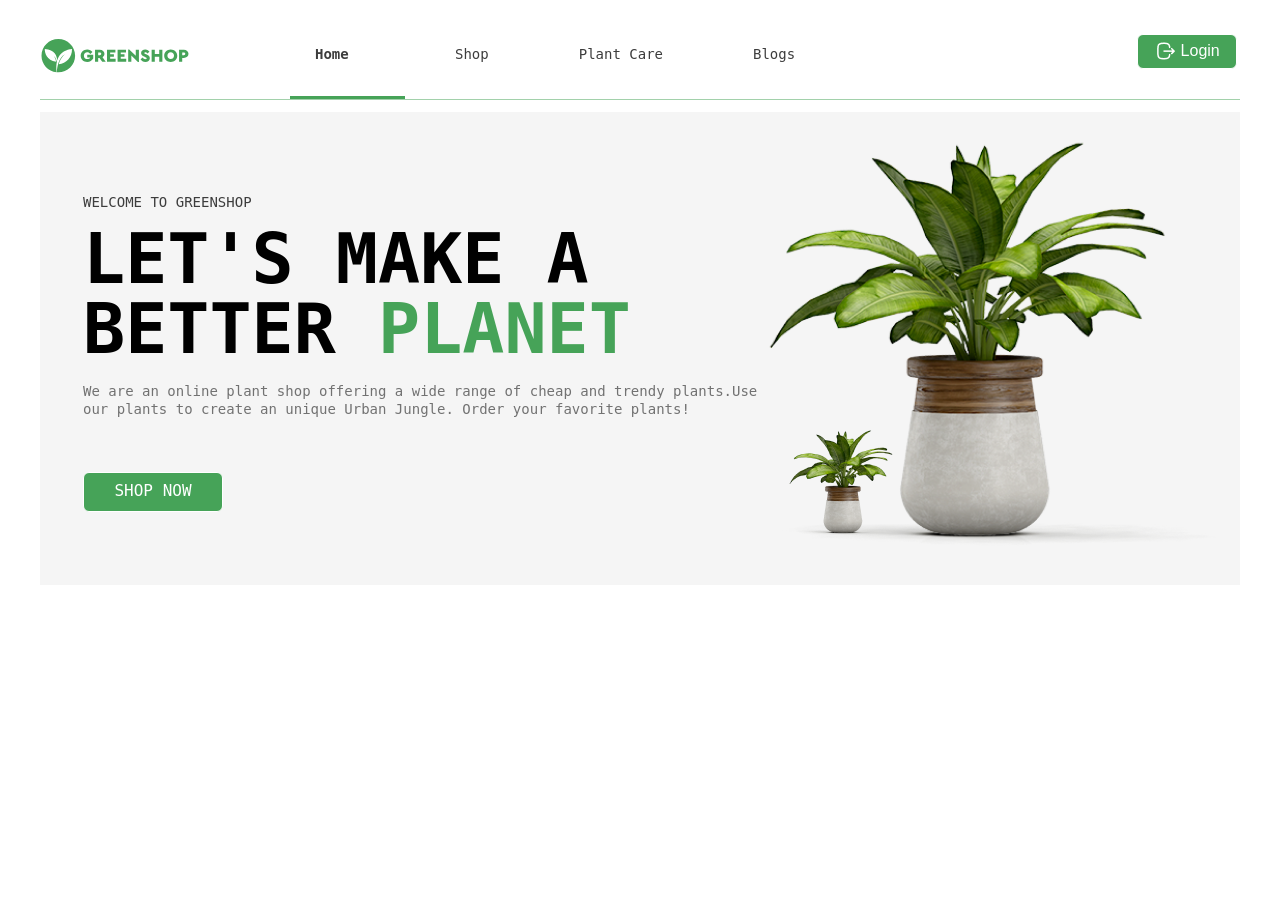
<file: Hw_6/index.html>
<!DOCTYPE html>
<html lang="en">
<head>
    <meta charset="UTF-8">
    <meta name="viewport" content="width=device-width, initial-scale=1.0">
    <title>GreenShop</title>
    <link rel="stylesheet" href="styles/reset.css">
    <link rel="stylesheet" href="styles/main.css">
</head>
<body>
    <header>
        <div class="logo">
        <a href="/" class="header-logo">
            <img src="images/logogreen.svg" alt="GreenShop logo"> 
        </a>
    
            
        <nav>
            <ul>
               <li>
                <a href="/" class="item-active">Home</a>
            </li> 
            <li>
                <a href="/">Shop</a>
            </li>
               <li>
                <a href="/">Plant Care</a>
            </li>
               <li>
                <a href="/">Blogs</a>
            </li>
             </ul>
        </nav>
       
        <button class="login-button">
       <img src="images/Logout.png" alt="Login logo"><span>Login</span>
    </button>
</div> 
    </header>

    <main>
        <section class="welcome-block">
        <div class="text-container">
            <p class="welcome-text">WELCOME TO GREENSHOP</p>
            <h1 class="better-planet">LET'S MAKE A <span class="highlight">BETTER <span class="green-planet">PLANET</span></span></h1>
            <p class="shop-description">
                <span class="single-line" >We are an online plant shop offering a wide range of cheap and trendy plants.Use</span>
                <span class="new-sentence"> our plants to create an unique Urban Jungle. Order your favorite plants!</span>

                </p>
            <a href="/" class="shop-now">SHOP NOW</a>
        </div>
        
            <img src="images/hero.png" alt= "Large Plant">
       
             </section>
    </main>
</body>
</html>
</file>
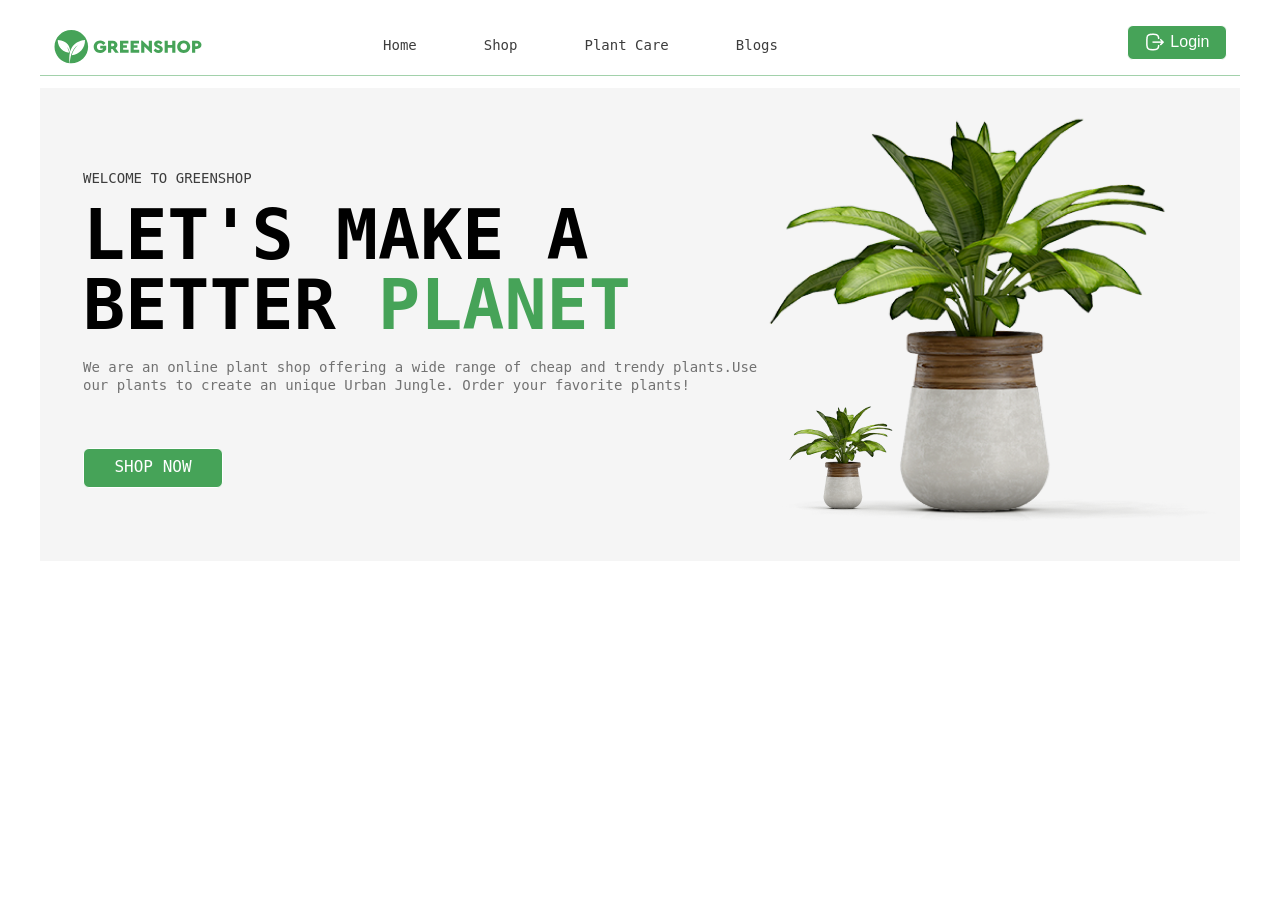
<file: Main 1/index.html>
<!DOCTYPE html>
<html lang="en">
<head>
    <meta charset="UTF-8">
    <meta name="viewport" content="width=device-width, initial-scale=1.0">
    <title>GreenShop</title>
    <link rel="stylesheet" href="styles/reset.css">
    <link rel="stylesheet" href="styles/main.css">
</head>
<body>
    <div class="container">
    <header>
        <div class="logo">
        <a href="/" class="header-logo">
            <img src="images/logogreen.svg" alt="GreenShop logo"> 
        </a>
    
            
        <nav>
            <ul class="menu">
               <li>
                <a href="/" class="item-active">Home</a>
            </li> 
            <li>
                <a href="/">Shop</a>
            </li>
               <li class="dropdown">
                <a href="/">Plant Care</a>
            
            <ul class="second-menu">
          
            <li> 
                <a href="/">Drainage</a>
            </li>
            <li> <a href="/">Fungicides</a>     </li>
            <li>  <a href="/"> Fertilizer</a>           </li>
<li class="third-dropdown">
     <a href="/" class="priming">Priming<img src="./images/ArrowRight.png"  alt="ArrowRight">     </a>          

<ul class="third-menu">
    
        <li>
            <a href="/">Universal</a>
        </li>
        <li> <a href="/"> For Ficus </a>        </li>
        <li> <a href="/"> For Cacti </a></li>
        <li><a href="/">  For Citrus </a></li>
        <li> <a href="/">  For those in bloom </a></li>
        <li><a href="/">  For Orchids  </a></li>
    </ul>
</li>
</ul>
</li>
          

               <li>
                
                <a href="/">Blogs</a>
            </li>
             </ul>
        </nav>
       
        <button class="login-button">
       <img src="images/Logout.png" alt="Login logo"><span>Login</span>
    </button>
</div> 
    </header>

    <main>
        <section class="welcome-block">
        <div class="text-container">
            <p class="welcome-text">WELCOME TO GREENSHOP</p>
            <h1 class="better-planet">LET'S MAKE A <span class="highlight">BETTER <span class="green-planet">PLANET</span></span></h1>
            <p class="shop-description">
                <span class="single-line" >We are an online plant shop offering a wide range of cheap and trendy plants.Use</span>
                <span class="new-sentence"> our plants to create an unique Urban Jungle. Order your favorite plants!</span>

                </p>
            <a href="/" class="shop-now">SHOP NOW</a>
        </div>
        
            <img src="images/hero.png" alt= "Large Plant">
       
             </section>
    </main>
    </div>
</body>
</html>
</file>
<file: Hw_6/styles/main.css>
* {
    box-sizing:border-box;
}
body{
    width:100%;
    max-width: 1440px;
    height:597px;
 font-family: "Ubuntu Mono", monospace;
  font-weight: 400;
  font-style: normal;
  margin:0px;
  padding:0px;
}
header{
    font-size:0px;
    width:100%;
    max-width:1200px;
    
    min-height:53px;
     
    border:none;
    border-bottom:1px solid #46A35880;
    box-sizing: border-box;
    margin:  12px auto;
   
    
   
    
}


   .header-logo, nav, .image-button{  
    display:inline-block;
    vertical-align:middle;
    margin: 0;
    
}
main{
    width:100%;
    max-width:1200px;
    margin-top: 20px;

}

.header-logo img{
    width:150px;
    height: 34.3px;
    margin:0;
    display: inline;
    vertical-align:middle;
   
    
}
.header-logo{
    padding-right: 100px;
    
}
nav{
    display: inline;
}

   
nav ul{
    margin:0;
    padding:0;
    display: inline-block;
}
.header-logo, ul{
    display: inline-block;
    vertical-align: middle;
}

li {
display:inline;
line-height:34.3px;
}

   
li a{
    font-size:14px;
    font-weight:400;
   display: inline-block;
    padding:8px 50px 12px;
    text-decoration:none;
   
    color: #3D3D3D;
   
}
li:nth-child(1) a{ /* Home */
    padding-right: 10px;

}
li:nth-child(2) a{ /* Shop */
    padding-right: 40px;

}
li:nth-child(3) a{ /* Plant Care */
    padding-right: 40px;

}
li:nth-last-child(4) a{ /* Blogs */
    padding-right: 90px;

}
.item-active{
    font-weight:700;
    border-bottom:3px solid #46A358;
    padding: 25px;
    width:45px;
    display:inline-block;
    text-align: center;
}
main{
    width:1200px;
    margin:0 auto;

    
}
h1{
    font-size: 70px;
    font-weight: 700;
    line-height:70px;
}
.green-planet{
    color: #46A358; ;
}
p{
font-size: 14px;
font-weight: 500;
line-height: 16px;

}
.welcome-block{
    background-color:#f5f5f5;
    display: inline-block;
    width:100%;
    text-align:left;

}
.text-container{
    display: inline-block;
   width: 56%;
    vertical-align: top;
    padding-left: 43px;
    padding-top: 68px;
    


}
.welcome-text{
    font-size:14px;
    color: #3D3D3D;
}
    .better-planet{
margin-top: 5px;
    }
    .shop-description{
        font-size: 14px;
        margin-top: -40px;
        line-height:18px;
        color: #727272;
        
    }
    
    
.single-line{
    white-space: nowrap;
}
.new-sentence{
    display: block;
    
}
.hero-image {
    text-align: right;
    display: inline-block;
    width: 507px;
    height: 450px;


   
}
.shop-now {
    border:0px;
    background: #46a358;
    padding: 10px;
    border: 1px solid #FFFFFF;
    border-radius:6px;
    color: #FFFFFF;
    text-decoration:none;
    margin-top: 40px;
    display: inline-block;
    width: 140px;
    height: 40px;
 text-align: center;

}
.image-button{ 

display:inline-block;
    border:none;
  
 
   
   
}

.login-button {
   
width: 100px;
height: 35px;
font-size: 16px;
font-weight: 500;
line-height: 20.11px;
border: 0px;
background: #46a358;
padding: 0px;
border: 1px solid #FFFFFF;
border-radius: 6px;
color: #FFFFFF;
display: inline-block;
text-align: center;
margin-left: 292px;









}
.login-button img{
    display: inline-block;
    vertical-align: middle;
    width:20px;
    height: auto;
    margin-left:17px;
    width: 20px;
    height: 20px;
    margin-right: 5px;
    margin-left: 1px;
   color: #FFFFFF;

    

}
.login-button span {
    display: inline-block;
    line-height: 1;
    vertical-align: middle;
   


}
</file>
<file: Main 1/styles/main.css>
* {
    box-sizing:border-box;
}
body{
    width:100%;
    max-width: 1440px;
    height:597px;
 font-family: "Ubuntu Mono", monospace;
  font-weight: 400;
  font-style: normal;
  margin:0px;
  padding:0px;
}
.container{
    width:100%;
    max-width: 1440px;
    height:597px;
    text-align: center;
    display: inline-block;
}
header{
    font-size:0px;
    width:100%;
    max-width:1200px;
   margin-top: 18px;
    min-height:53px;
     display: inline-block;
    border:none;
    border-bottom:1px solid #46A35880;
    box-sizing: border-box;

   
    
   
    
}


   .header-logo, nav, .image-button{  
    display:inline-block;
    vertical-align:middle;
    margin: 0;
    margin-right: 70px;
}
 main{
   display: inline-block;
    max-width:1200px;
   padding-top: 12px;

}

.header-logo img{
    width:150px;
    height: 34.3px;
    margin:0;
    display: inline;
    vertical-align:middle;
   
    
}
.header-logo{
    padding-right: 100px;
    
}
nav{
    display: inline-block;
    margin: 0 auto;
}
.menu{
    list-style: none;
    padding: 0;
    margin: 0;
    text-decoration: none;
   
    display: inline-block;
  
}
.menu > li{
    position: relative;
    display: inline-block;
}
.menu > li > a {
    text-decoration: none;
    padding: 10px;
    display: inline-block;
}
.second-menu {
    display: none;
    position: absolute;
    top: 100%;
    right:  30%;
    padding: 10px 0px;
    background-color: #EDF6EE;
 
  width: 168px;
height: 173px;


}
.second-menu li{
    width: 100%;
}
 .third-dropdown  a:hover {
   background-color:  #1A712A;
    width: 100%;
    cursor: pointer;
}
.second-menu a:hover {
    border-bottom: none;
   color:  #FFFFFF;
   cursor: pointer;
background-color: #1A712A;;
width: 100%;
}
.dropdown:hover .second-menu {
    display: block;
}
.second-menu li{
    padding: 5px 0;
   
  width: 100%;

}
.third-dropdown{
    position: relative;
}
.third-menu li{
    width:100%;
}
.third-menu {
 
display: none;
background-color: #EDF6EE;
    position: absolute;
    top:-194%;
    left:100%;
    padding: 10px;
    width: 178px;
    min-height: 275px;
    font-size: 12px;
  color:  #3D3D3D;
 

   
    text-align: left;
    


}
.priming{
    display: inline-block;
  
}
.priming img{
    padding-left: 90px;
  
}
.second-menu li:hover  .third-menu {
    display: block;
}


.second-menu a, .third-menu a:hover {
    background-color: #EDF6EE;
    color: #FFFFFF;
    border-bottom: none;
}
.second-menu a, .third-menu a {
    display: block;
    color: #3D3D3D;
 
    border-bottom: none;
}




nav ul{
   padding: 0;
   margin: 0;
    display: inline-block;
   

}
.header-logo, ul{
    display: inline-block;
    vertical-align: middle;
}

li {
display:inline-block;
line-height:34.3px;

}
.second-menu li a, .third-menu li a {
    font-size:14px;
    font-weight:400;
    line-height: 20px;
    text-align: left;
   color:  #3D3D3D;

}

   
li a{
    font-size:14px;
    font-weight:400;
   display: inline-block;
 
    text-decoration:none;
padding-bottom: 12px;
   color: #3D3D3D;
    border-bottom: 3px solid transparent;
 padding-top:5px 0px;
   margin-right: 47px;
   
}


li a:hover {
    font-weight:700;
    border-bottom:3px solid #46A358;
color: black;
  
  
   
}


h1{
    font-size: 70px;
    font-weight: 700;
    line-height:70px;
}
.green-planet{
    color: #46A358; ;
}
p{
font-size: 14px;
font-weight: 500;
line-height: 16px;

}
.welcome-block{
    background-color:#f5f5f5;
    display: inline-block;
    width:100%;
    text-align:left;

}
.text-container{
    display: inline-block;
   width: 56%;
    vertical-align: top;
    padding-left: 43px;
    padding-top: 68px;
    


}
.welcome-text{
    font-size:14px;
    color: #3D3D3D;
}
    .better-planet{
margin-top: 5px;
    }
    .shop-description{
        font-size: 14px;
        margin-top: -40px;
        line-height:18px;
        color: #727272;
        
    }
    
    
.single-line{
    white-space: nowrap;
}
.new-sentence{
    display: block;
    
}
.hero-image {
    text-align: right;
    display: inline-block;
    width: 507px;
    height: 450px;


   
}
.shop-now {
    border:0px;
    background: #46a358;
    padding: 10px;
    border: 1px solid #FFFFFF;
    border-radius:6px;
    color: #FFFFFF;
    text-decoration:none;
    margin-top: 40px;
    display: inline-block;
    width: 140px;
    height: 40px;
 text-align: center;

}
.image-button{ 

display:inline-block;
    border:none;
  
 
   
   
}

.login-button {
   
width: 100px;
height: 35px;
font-size: 16px;
font-weight: 500;
line-height: 20.11px;
border: 0px;
background: #46a358;
padding: 0px;
border: 1px solid #FFFFFF;
border-radius: 6px;
color: #FFFFFF;
display: inline-block;
text-align: center;
margin-left: 292px;









}
.login-button img{
    display: inline-block;
    vertical-align: middle;
    width:20px;
    height: auto;
    margin-left:17px;
    width: 20px;
    height: 20px;
    margin-right: 5px;
    margin-left: 1px;
   color: #FFFFFF;

    

}
.login-button span {
    display: inline-block;
    line-height: 1;
    vertical-align: middle;
   


}
</file>
